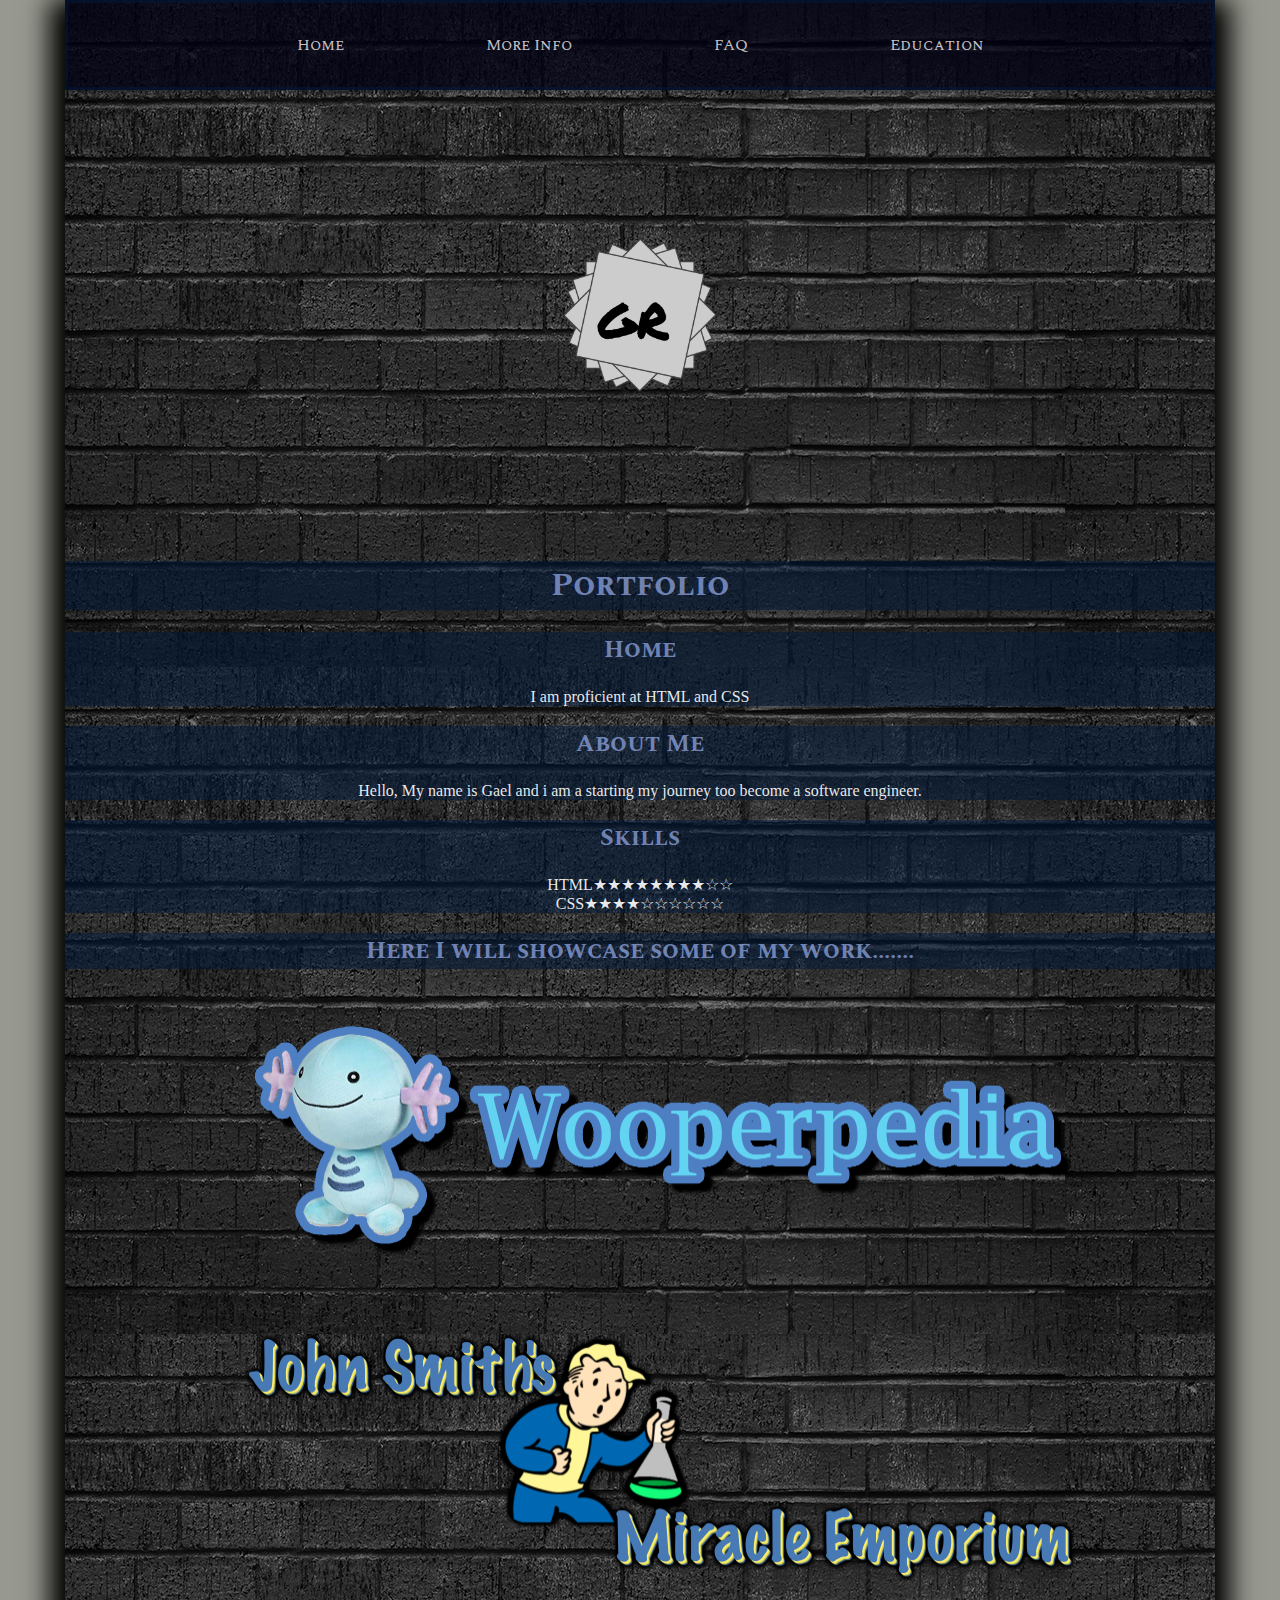
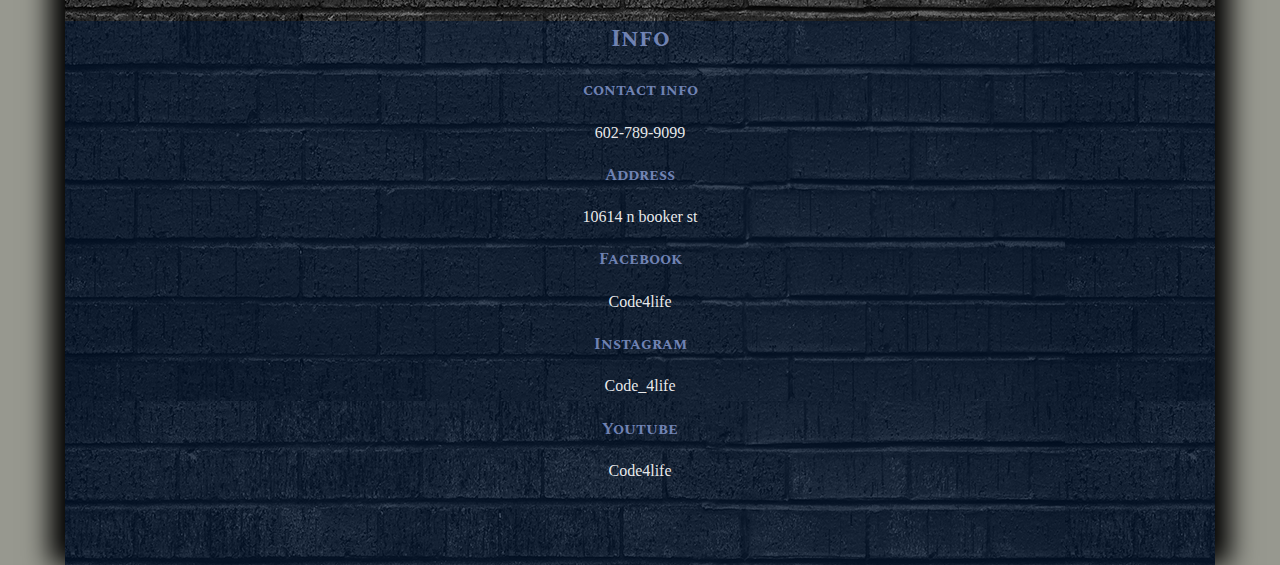
<file: Index.html>
</html>
<!DOCTYPE html>
<html lang="en">
<head>
    <meta charset="UTF-8">
    <meta name="viewport" content="width=device-width, initial-scale=1.0">
    <meta http-equiv="X-UA-Compatible" content="ie=edge">
    <link href="stylesheetIndex.css" rel="stylesheet"/>
    <style>
        @import url('https://fonts.googleapis.com/css?family=Spectral+SC&display=swap');
    </style>
    <title>Document</title>
</head>
<body>
    <header>
        <nav>
            <class id="navbar">
                <li><a href="topic1" rel="link">Home</a></li>
                <li><a href="topic2" rel="link">More Info</a></li>
                <li><a href="topic3" rel="link">FAQ</a></li>
                <li><a href="topic4" rel="link">Education</a></li>
                
            </class>
        </nav>
    </header>
    <class id="body">
    <div id="portfolio">
        <img src="plogo.png" alt="logo"/>
        <h1>Portfolio</h1>
    </div>
    <div id="home">
        <h2>Home</h2>
        <p>I am proficient at HTML and CSS</p>
    </div>
    <div id="aboutme">
    <h2>About Me</h2>
        <p>
            Hello, My name is Gael and i am a starting my journey too become a software engineer.
        </p>
    </div>
    <div id="skills">
    <h2>Skills</h2>
        <li>HTML&#9733;&#9733;&#9733;&#9733;&#9733;&#9733;&#9733;&#9733;&#9734;&#9734;</li>
        <li>CSS&#9733;&#9733;&#9733;&#9733;&#9734;&#9734;&#9734;&#9734;&#9734;&#9734;</li>
    </div>
    <div id="mywork">
    <h2>Here I will showcase some of my work.......</h2>
        <li>
            <ul><a href="List.html"><img src="logo.png" alt="website img"></a></ul>
            <ul><a href="Home.html"><img src="johnsmiths.png" alt="website img2"></a></ul>
        </li>
        </div>
    </class>
    <footer>
        <h2>Info</h2>
        <h4>contact info</h4>
        <p>602-789-9099</p>
        <h4>Address</h4>
        <p>10614 n booker st</p>
        <h4>Facebook</h4>
        <p>Code4life</p>
        <h4>Instagram</h4>
        <p>Code_4life</p>
        <h4>Youtube</h4>
        <p>Code4life</p>
    </footer>
</body>
</html>

<!--atleast 1 file attached to it and home page complete-->
<!--<link rel="icon" type="image" href="square cat.jfif"/>-->
<!--<a href="page2.html">page 2</a>-->
</file>
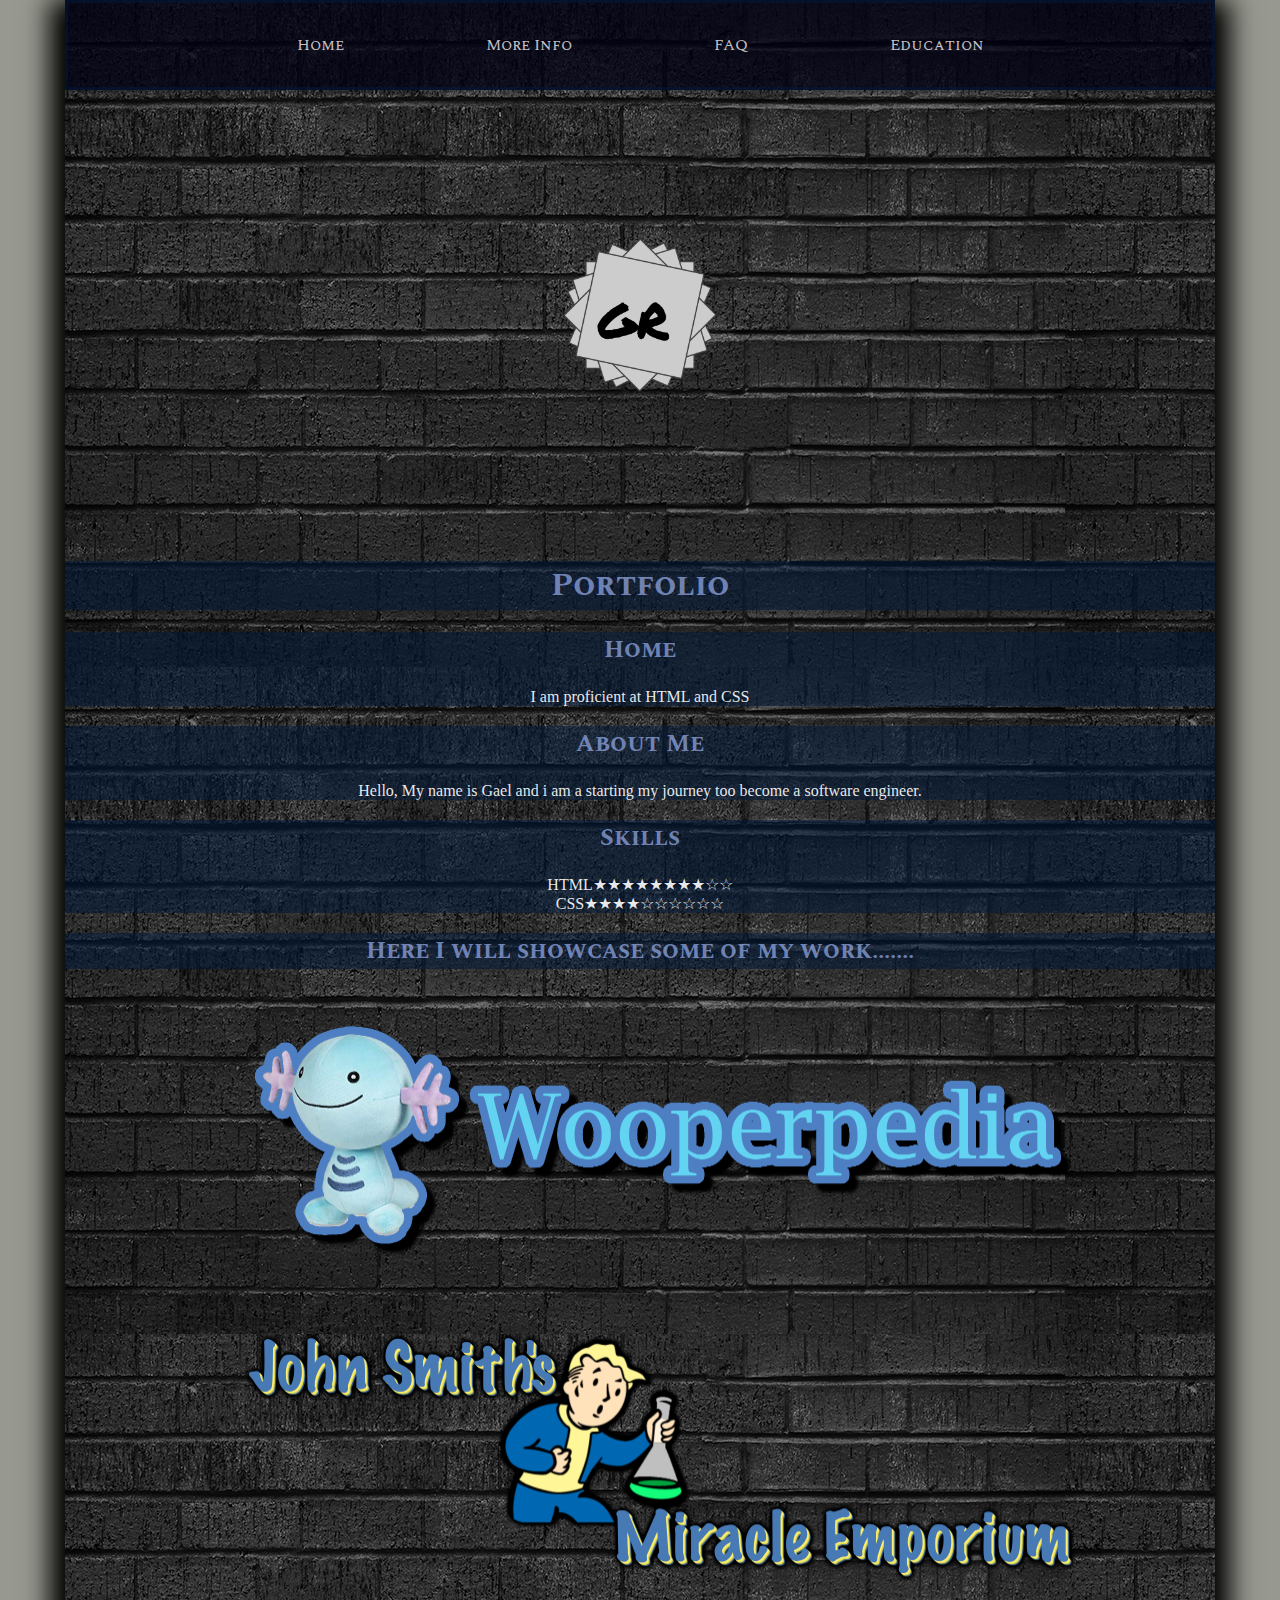
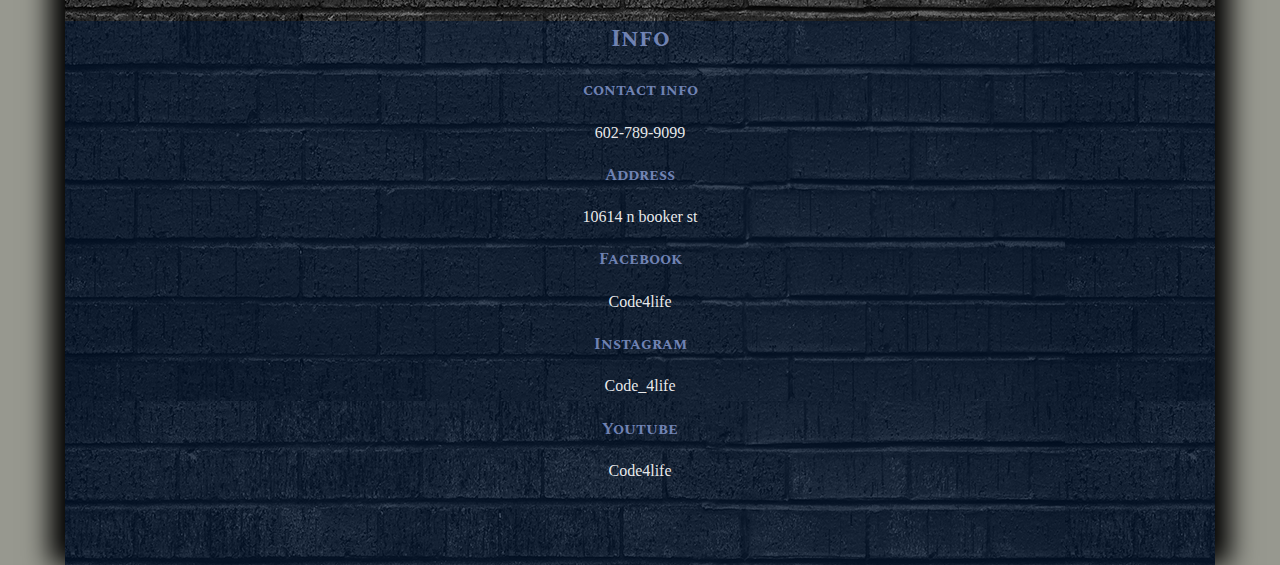
<file: index.html>
</html>
<!DOCTYPE html>
<html lang="en">
<head>
    <meta charset="UTF-8">
    <meta name="viewport" content="width=device-width, initial-scale=1.0">
    <meta http-equiv="X-UA-Compatible" content="ie=edge">
    <link href="stylesheetIndex.css" rel="stylesheet"/>
    <style>
        @import url('https://fonts.googleapis.com/css?family=Spectral+SC&display=swap');
    </style>
    <title>Document</title>
</head>
<body>
    <header>
        <nav>
            <class id="navbar">
                <li><a href="topic1" rel="link">Home</a></li>
                <li><a href="topic2" rel="link">More Info</a></li>
                <li><a href="topic3" rel="link">FAQ</a></li>
                <li><a href="topic4" rel="link">Education</a></li>
                
            </class>
        </nav>
    </header>
    <class id="body">
    <div id="portfolio">
        <img src="plogo.png" alt="logo"/>
        <h1>Portfolio</h1>
    </div>
    <div id="home">
        <h2>Home</h2>
        <p>I am proficient at HTML and CSS</p>
    </div>
    <div id="aboutme">
    <h2>About Me</h2>
        <p>
            Hello, My name is Gael and i am a starting my journey too become a software engineer.
        </p>
    </div>
    <div id="skills">
    <h2>Skills</h2>
        <li>HTML&#9733;&#9733;&#9733;&#9733;&#9733;&#9733;&#9733;&#9733;&#9734;&#9734;</li>
        <li>CSS&#9733;&#9733;&#9733;&#9733;&#9734;&#9734;&#9734;&#9734;&#9734;&#9734;</li>
    </div>
    <div id="mywork">
    <h2>Here I will showcase some of my work.......</h2>
        <li>
            <ul><a href="List.html"><img src="logo.png" alt="website img"></a></ul>
            <ul><a href="Home.html"><img src="johnsmiths.png" alt="website img2"></a></ul>
        </li>
        </div>
    </class>
    <footer>
        <h2>Info</h2>
        <h4>contact info</h4>
        <p>602-789-9099</p>
        <h4>Address</h4>
        <p>10614 n booker st</p>
        <h4>Facebook</h4>
        <p>Code4life</p>
        <h4>Instagram</h4>
        <p>Code_4life</p>
        <h4>Youtube</h4>
        <p>Code4life</p>
    </footer>
</body>
</html>

<!--atleast 1 file attached to it and home page complete-->
<!--<link rel="icon" type="image" href="square cat.jfif"/>-->
<!--<a href="page2.html">page 2</a>-->
</file>
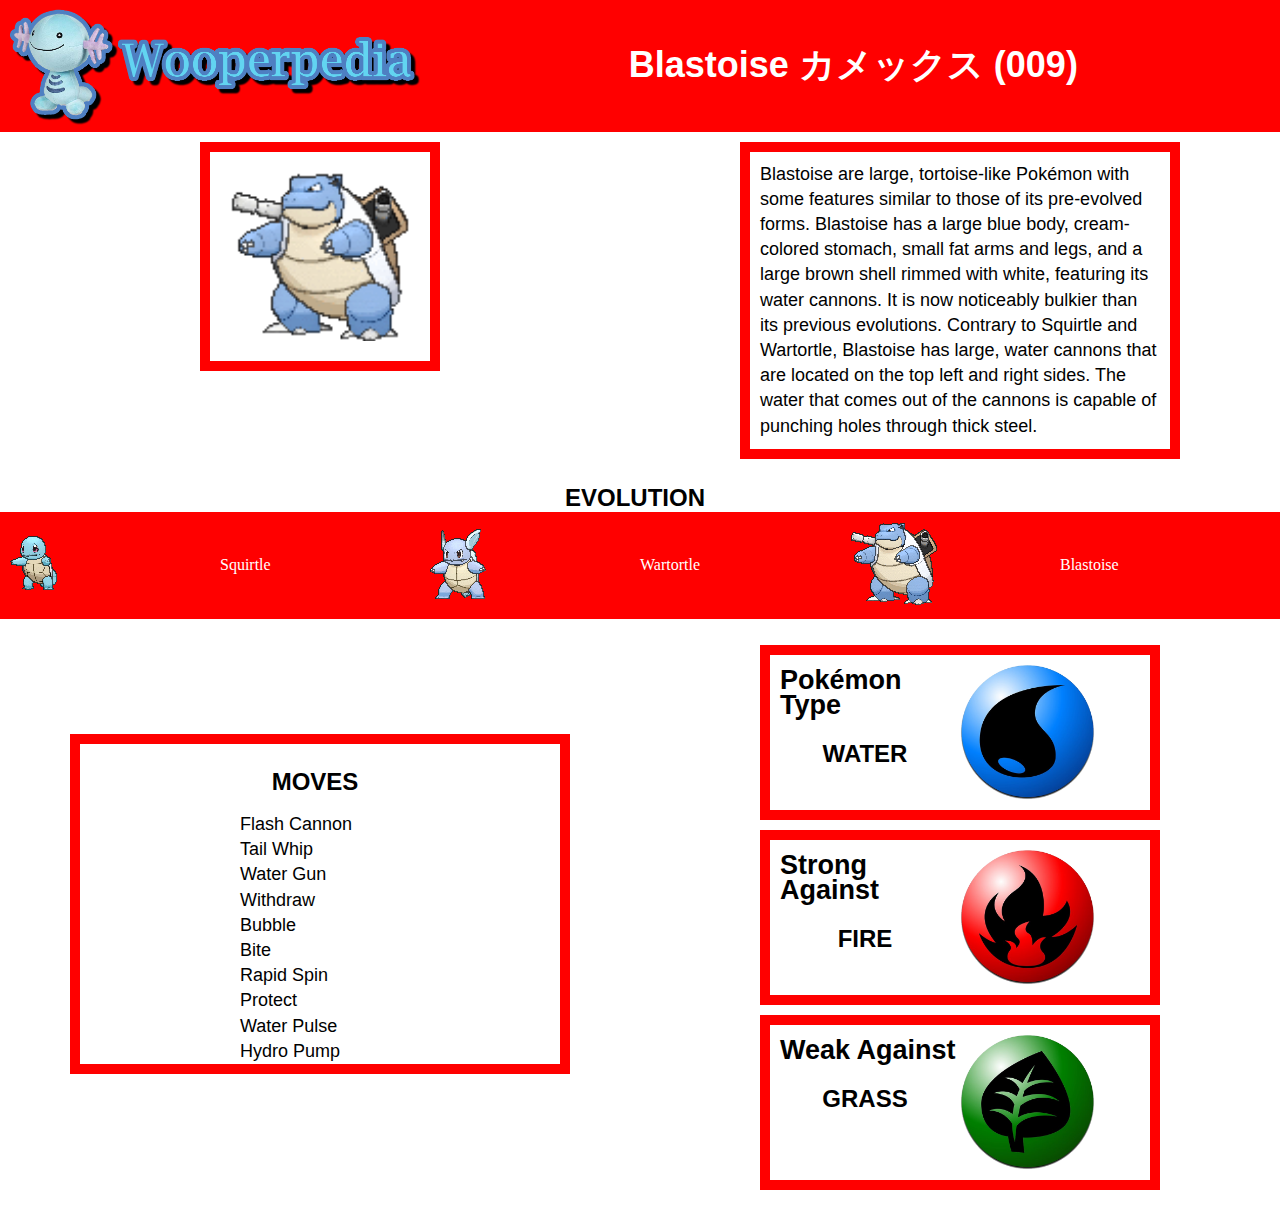
<file: Blastoise.html>
<!DOCTYPE html>
 <!--
    Unit 3 Project
     Project manager: Connor Murphy
    Web developer: Marcus Tinney
    Web Designer: Isaiah Romo
    Content Designer: Angelo Ross and Gael Rodriguez Garcia
-->
<html>
    <head>
        <meta charset="UTF-8">
        <meta content="Turtle Pokemon, turtle, blue turtle, squirtle, shell, blue, pokemon,
        blue pokemon, starter pokemon, blue starter pokemon, Blastoise, Wartortle, Squirtle, Blue Squirtle,
        turtle pokemon, Pokemon, pokemon starter, gen 1 starter, green pokemon gen 1 starter,
        pokemon blue, water pokemon, pokymon, smash bros pokemon">
        <title>Blastoise</title>
        <link rel="stylesheet" href="styles/main.css">
    </head>
    <body>
        <nav>
                <a href="List.html"><img src="logo.png" alt=""></a>
            <h1>Blastoise カメックス (009)</h1>
        </nav>
            
                
            
        </header>

        <section>
                <img src="blastoise.gif" alt="Blastoise" class="mainImage"/>
                <p>Blastoise are large, tortoise-like Pokémon with some features similar to those of
                    its pre-evolved forms. Blastoise has a large blue body, cream-colored stomach, small
                    fat arms and legs, and a large brown shell rimmed with white, featuring its water
                    cannons. It is now noticeably bulkier than its previous evolutions. Contrary to Squirtle and Wartortle, Blastoise has large, water cannons that are
                    located on the top left and right sides. The water that comes out of the cannons is capable
                    of punching holes through thick steel.                       
                </p>
        </section>

        <h3>EVOLUTION</h3>
        <article>
          
          <div>
                <a href="Squirtle.html"><img src="squirtle.gif" alt="Squirtle"/></a>
                <p>Squirtle</p>
          </div>
          <div>
                <a href="Wartortle.html"><img src="wartortle.gif" alt="Wartortle"/></a>
                <p>Wartortle</p>
          </div>
         <div>
                <a href="Blastoise.html"><img src="blastoise.gif" alt="Blastoise"/></a>
                <p>Blastoise</p>
         </div>
        </article>
        <aside>
            <razzledazzle id="plz">
                <h3>MOVES</h3> 
                    <ul>
                        <li>Flash Cannon</li>
                        <li>Tail Whip</li>
                        <li>Water Gun</li>
                        <li>Withdraw</li>
                        <li>Bubble</li>
                        <li>Bite</li>
                        <li>Rapid Spin</li>
                        <li>Protect</li>
                        <li>Water Pulse</li>
                        <li>Hydro Pump</li>
                    </ul>
            </razzledazzle>
        
            <blockquote>
                <content>
                    <header>
                        <h2>Pokémon Type</h2>
                        <h3>Water</h3>
                    </header>
                    <img src="water.png" alt="Water" />
                </content>
                <content>
                    <header>
                        <h2>Strong Against</h2>
                        <h3>Fire</h3>
                    </header>
                    <img src="fire.png" alt="Fire" />
                </content>
                <content>
                    <header>
                        <h2>Weak Against</h2>
                        <h3>Grass</h3>
                    </header>
                    <img src="grass.png" alt="Grass" />
                </content>
            </blockquote>
        </aside>
</html>
</file>
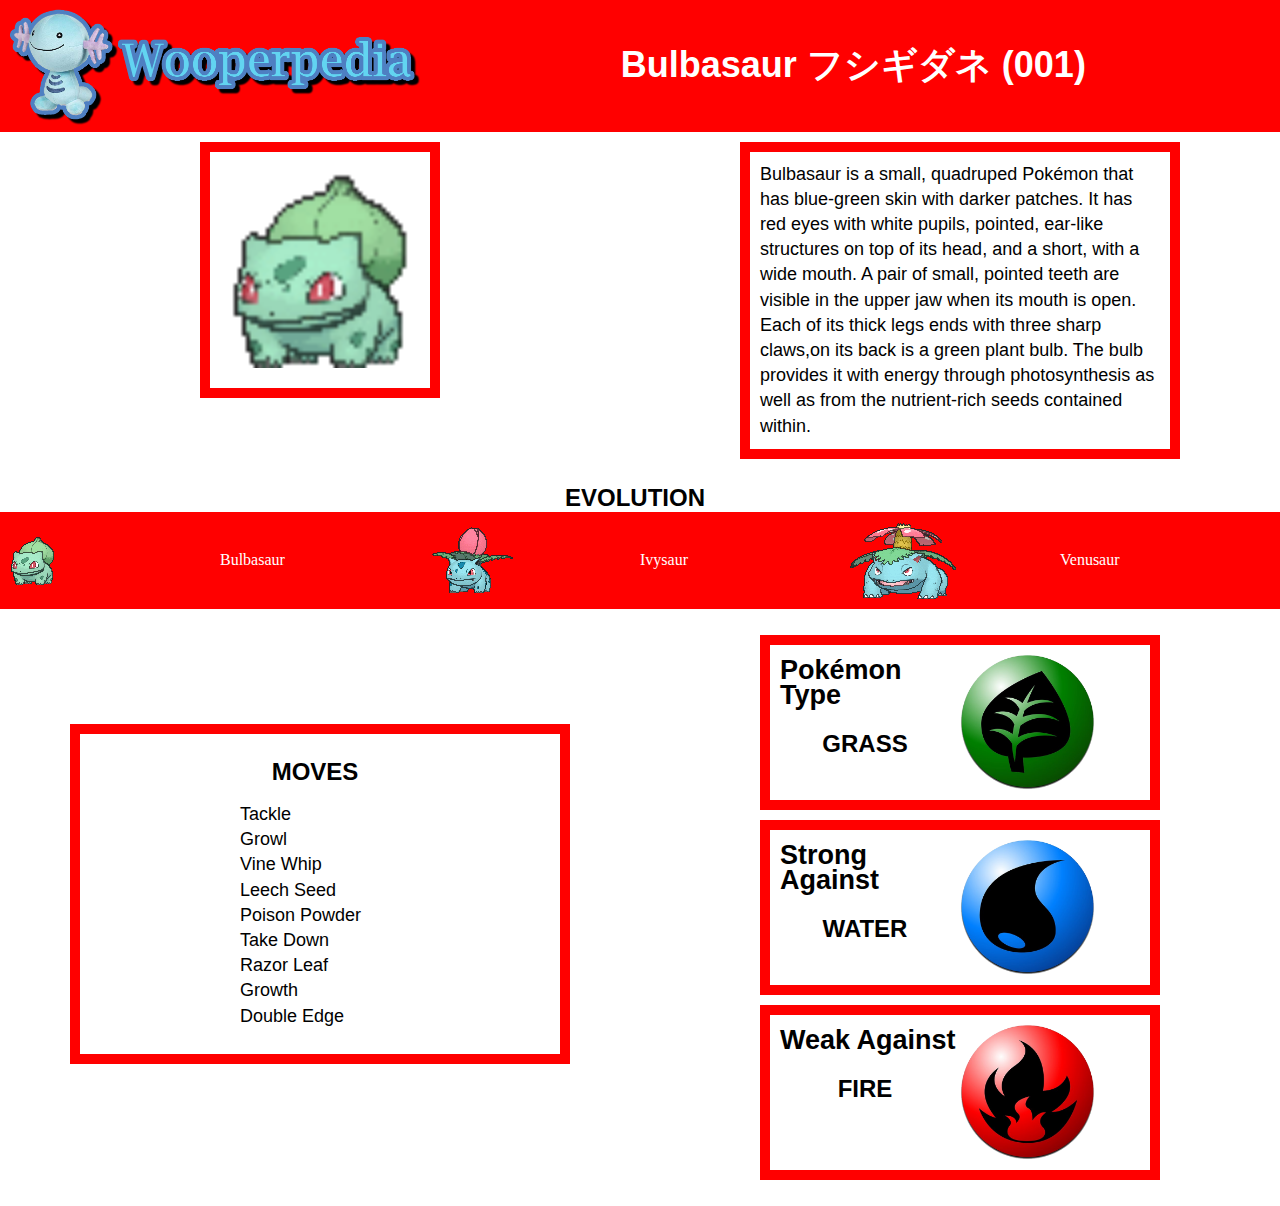
<file: Bulbasaur.html>
<!DOCTYPE html>
 <!--
    Unit 3 Project
     Project manager: Connor Murphy
    Web developer: Marcus Tinney
    Web Designer: Isaiah Romo
    Content Designer: Angelo Ross and Gael Rodriguez Garcia
-->
<html>
    <head>
        <meta charset="UTF-8">
        <meta content="Pokemon,grass type,ivysaur,venusaur, Pokemon evolution ">
        <title>Bulbasaur</title>
        <link rel="stylesheet" href="styles/main.css">
    </head>
    <body>
        <nav>
                <a href="Home.html"><img src="logo.png" alt=""></a>
            <h1>Bulbasaur フシギダネ (001)</h1>
        </nav>
            
                
            
        </header>

        <section>
                <img src="bulbasaur.gif" alt="Bulbasaur" class="mainImage"/>
                <p>Bulbasaur is a small, quadruped Pokémon that has blue-green skin with darker patches.
                     It has red eyes with white pupils, pointed, ear-like structures on top of its head, and a short, with a wide mouth.
                    A pair of small, pointed teeth are visible in the upper jaw when its mouth is open.
                    Each of its thick legs ends with three sharp claws,on its back is a green plant bulb.
                    The bulb provides it with energy through photosynthesis as well as from the nutrient-rich seeds contained within.
                </p>
        </section>

        <h3>EVOLUTION</h3>
        <article>
          
          <div>
                <img src="bulbasaur.gif" alt="Bulbasaur"/>
                <p>Bulbasaur</p>
          </div>
          <div>
                <img src="ivysaur.gif" alt="ivysaur"/>
                <p>Ivysaur</p>
          </div>
         <div>
                <img src="venusaur.gif" alt="venusaur"/>
                <p>Venusaur</p>
         </div>
        </article>
        <aside>
            <razzledazzle id="plz">
                <h3>MOVES</h3> 
                    <ul>
                        <li>Tackle</li>
                        <li>Growl</li>
                        <li>Vine Whip</li>
                        <li>Leech Seed</li>
                        <li>Poison Powder</li>
                        <li>Take Down</li>
                        <li>Razor Leaf</li>
                        <li>Growth</li>
                        <li>Double Edge</li>
                    </ul>
            </razzledazzle>
        
            <blockquote>
                <content>
                    <header>
                        <h2>Pokémon Type</h2>
                        <h3>Grass</h3>
                    </header>
                    <img src="grass.png" alt="Grass" />
                </content>
                <content>
                    <header>
                        <h2>Strong Against</h2>
                        <h3>Water</h3>
                    </header>
                    <img src="water.png" alt="Water" />
                </content>
                <content>
                    <header>
                        <h2>Weak Against</h2>
                        <h3>Fire</h3>
                    </header>
                    <img src="fire.png" alt="Fire" />
                </content>
            </blockquote>
        </aside>
</html>
</file>
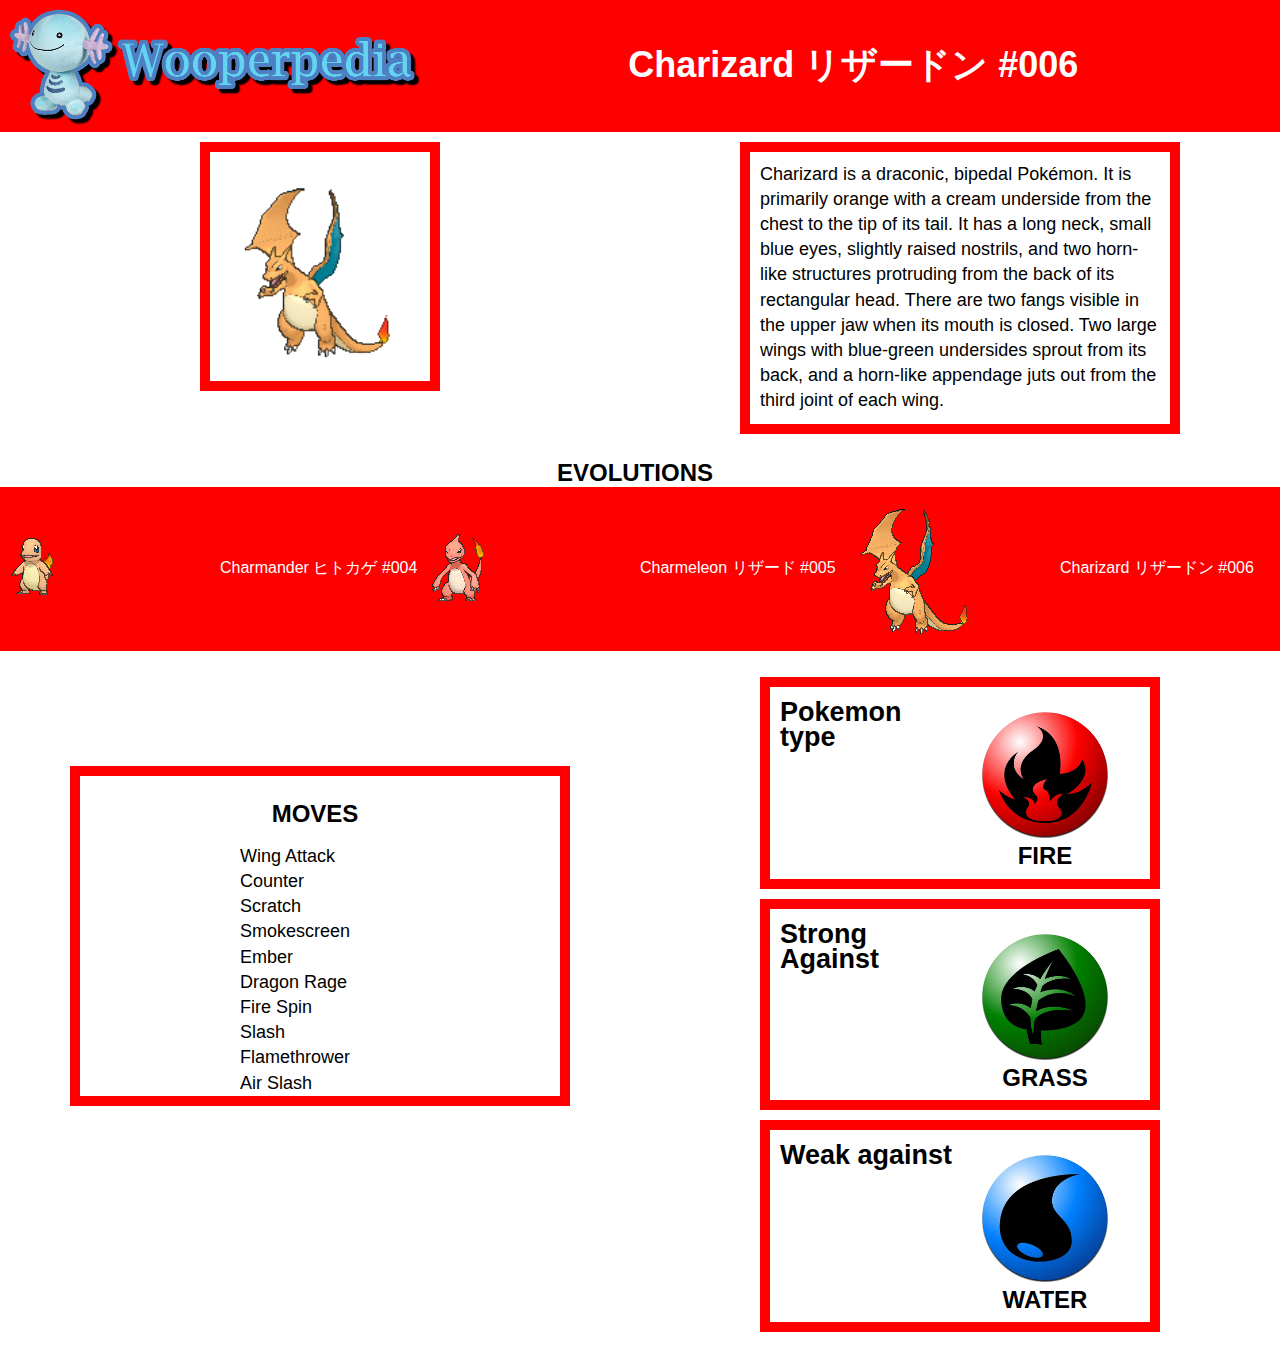
<file: Charizard.html>
<!DOCTYPE html>
 <!--
    Unit 3 Project
     Project manager: Connor Murphy
    Web developer: Isaiah Romo
    Web Designer: Marcus Tinney
    Content Designer: Angelo Ross and Gael Rodriguez Garcia
-->
<html>
    <head>
        <meta charset="UTF-8"/>
        <meta content="Pokemon,Fire type, Charizard, Evolution, Starter Pokemon, Dragon Pokemon, red pokemon,
        dragon pokemon,red dragon, red dragon pokemon, pokymon, pokemon red, pokemon fire, charmander,
        charizard, charmeleon, red starter pokemon"/>
        <title>Charizard</title>
        <link rel="stylesheet" href="styles/main.css">
    </head>
    <body>
        <header>
            <nav>
                <a href="List.html"><img src="logo.png" alt="logo"/></a>
                <h1>
                    Charizard リザードン #006
                </h1>
            </nav>
        </header>
            
        <section>
            <img src="charizard.gif" alt="Charizard" class="mainImage" />
            <p>
                Charizard is a draconic, bipedal Pokémon. It is primarily orange with a cream underside 
                from the chest to the tip of its tail. It has a long neck, small blue eyes, slightly 
                raised nostrils, and two horn-like structures protruding from the back of its 
                rectangular head. There are two fangs visible in the upper jaw when its mouth is 
                closed. Two large wings with blue-green undersides sprout from its back, and 
                a horn-like appendage juts out from the third joint of each wing.
            </p>
        </section>
        <h3>Evolutions</h3>
        <article>
            <div>
                <a href="Charmander.html"><img src="charmander.gif" alt="Charmander"/></a>
                <p><a href="Charmander.html">Charmander ヒトカゲ #004</a></p>
            </div>
            <div>
                <a href="Charmeleon.html"><img src="charmeleon.gif" alt="Charmeleon"/></a>
                <p><a href="Charmeleon.html">Charmeleon リザード #005</a></p>
            </div>
            <div>
                <a href="Charizard.html"><img src="charizard.gif" alt="Charizard"/></a>
                <p><a href="Charizard.html">Charizard リザードン #006</a></p>
            </div>
        </article>
        <aside>
            <razzledazzle id="plz">
                <h3>
                    Moves
                </h3>
                <ul>
                    <li>Wing Attack</li>
                    <li>Counter</li>
                    <li>Scratch</li>
                    <li>Smokescreen</li>
                    <li>Ember</li>
                    <li>Dragon Rage</li>
                    <li>Fire Spin</li>
                    <li>Slash</li>
                    <li>Flamethrower</li>
                    <li>Air Slash</li>
                </ul>
            </razzledazzle>
            <blockquote>
                <content>
                    <h2>
                        Pokemon type 
                    </h2>
                    <h3><a href="FireType.html"><img src="fire.png" alt="Fire"/></a>Fire</h3>
                </content>
                <content>
                    <h2>
                        Strong Against 
                    </h2>
                    <h3><a href="GrassType.html"><img src="grass.png" alt="Grass"/></a>Grass</h3>
                </content>
                <content>
                    <h2>
                        Weak against 
                    </h2>
                    <h3><a href="WaterType.html"><img src="water.png" alt="Water"/></a>Water</h3>
                </content>
            </blockquote>
        </aside>
        <footer></footer>
    </body>
</html>
</file>
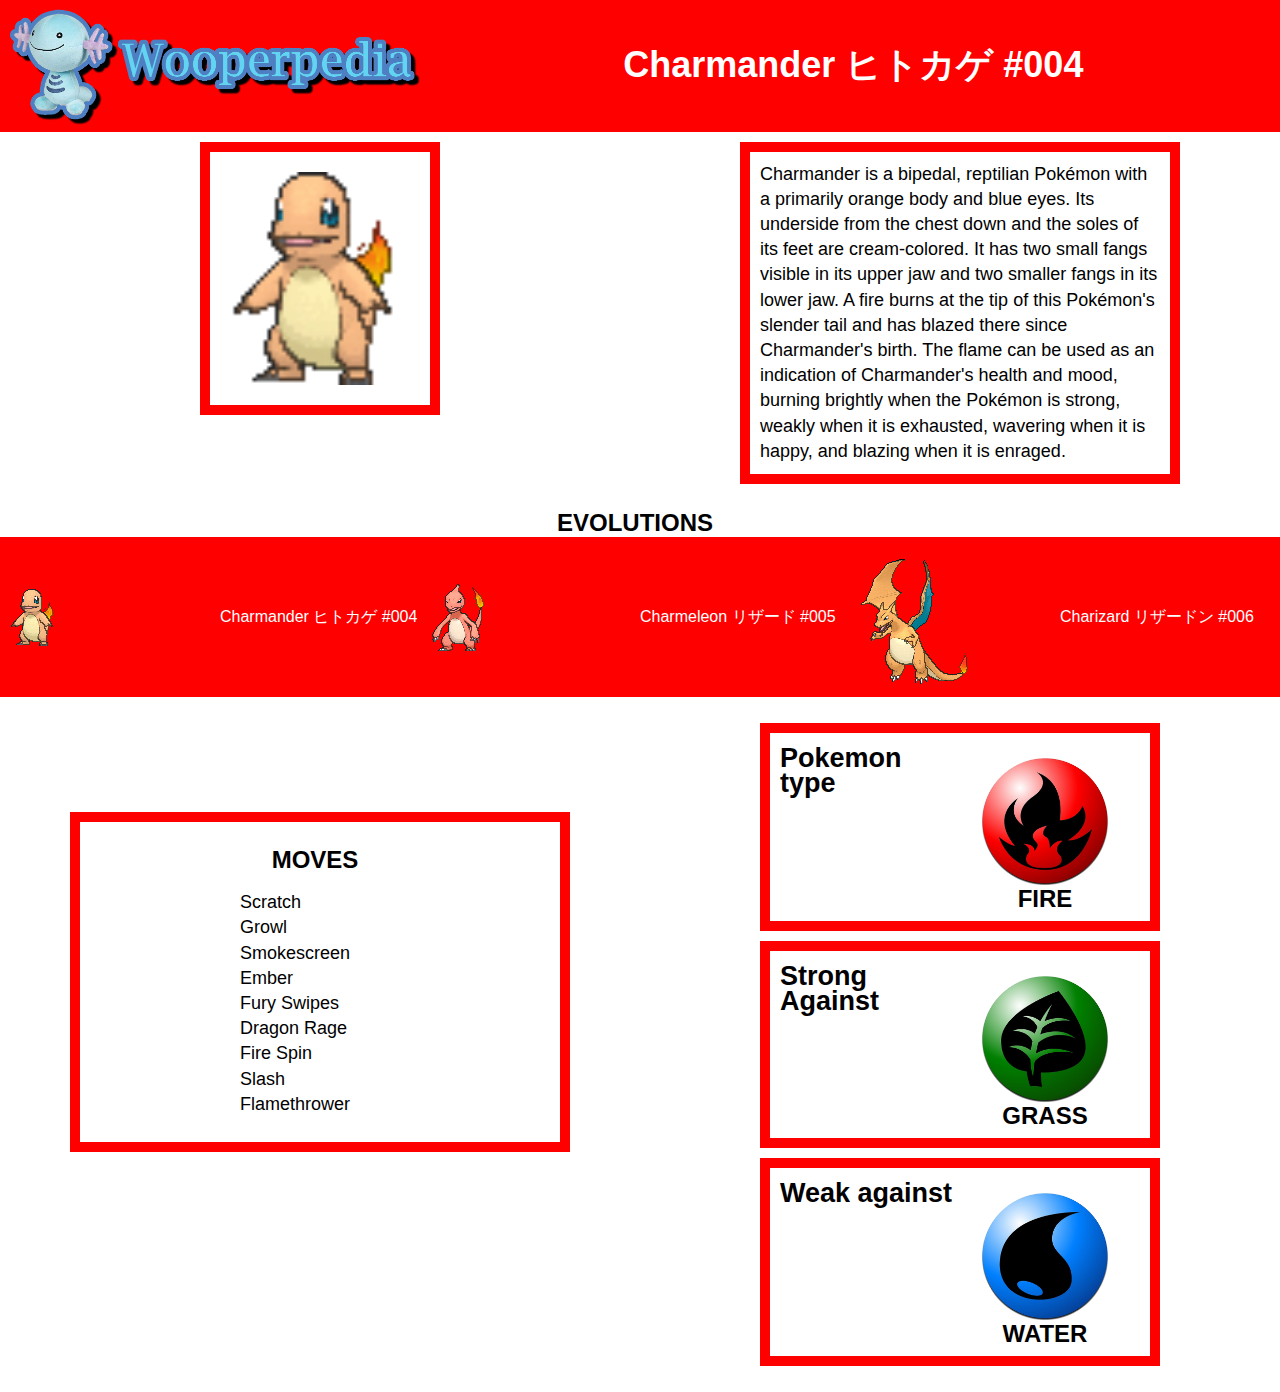
<file: Charmander.html>
<!DOCTYPE html/>
 <!--
    Unit 3 Project
     Project manager: Connor Murphy
    Web developer: Isaiah Romo
    Web Designer: Marcus Tinney
    Content Designer: Angelo Ross and Gael Rodriguez Garcia
-->
<html>
    <head>
        <meta charset="UTF-8"/>
        <meta content="Pokemon,Fire type, Charizard, Evolution, Starter Pokemon,
        Dragon Pokemon, red pokemon, dragon pokemon,red dragon, red dragon pokemon, pokymon,
        pokemon red, pokemon fire, charmander, charizard, charmeleon, red starter pokemon"/>
        <title>Charmander</title>
        <link href="styles/main.css" rel="stylesheet" />
    </head>
    <body>
        <header> 
            <nav>
                <a href="List.html"><img src="logo.png" alt="logo"/></a>
                <h1>Charmander ヒトカゲ #004</h1>
            </nav>
        </header>  
        <section>
            <img src="charmander.gif" alt="Charmander" class="mainImage"/>
            <p>
                Charmander is a bipedal, reptilian Pokémon with a primarily orange body and blue eyes. 
                Its underside from the chest down and the soles of its feet are cream-colored. 
                It has two small fangs visible in its upper jaw and two smaller fangs in its lower jaw. 
                A fire burns at the tip of this Pokémon's slender tail and has blazed there since 
                Charmander's birth. The flame can be used as an indication of Charmander's health and mood, 
                burning brightly when the Pokémon is strong, weakly when it is exhausted, wavering when 
                it is happy, and blazing when it is enraged.
            </p>
        </section>
        <h3>Evolutions</h3>
        <article>
            <div>
                <a href="Charmander.html"><img src="charmander.gif" alt="Charmander"/></a>
                <p><a href="Charmander.html">Charmander ヒトカゲ #004</a></p>
            </div>
            <div>
                <a href="Charmeleon.html"><img src="charmeleon.gif" alt="Charmeleon"/></a>
                <p><a href="Charmeleon.html">Charmeleon リザード #005</a></p>
            </div>
            <div>
                <a href="Charizard.html"><img src="charizard.gif" alt="Charizard"/></a>
                <p><a href="Charizard.html">Charizard リザードン #006</a></p>
            </div>
        </article>
        <aside>
            <razzledazzle id="plz">
                <h3>
                    Moves
                </h3>
                <ul>
                    <li>Scratch</li>
                    <li>Growl</li>
                    <li>Smokescreen</li>
                    <li>Ember</li>
                    <li>Fury Swipes</li>
                    <li>Dragon Rage</li>
                    <li>Fire Spin</li>
                    <li>Slash</li>
                    <li>Flamethrower</li>
                </ul>
            </razzledazzle>
            <blockquote>
                <content>
                    <h2>
                        Pokemon type 
                    </h2>
                    <h3><a href="FireType.html"><img src="fire.png" alt="Fire"/></a>Fire</h3>
                </content>
                <content>
                    <h2>
                        Strong Against 
                    </h2>
                    <h3><a href="GrassType.html"><img src="grass.png" alt="Grass"/></a>Grass</h3>
                </content>
                <content>
                    <h2>
                        Weak against 
                    </h2>
                    <h3><a href="WaterType.html"><img src="water.png" alt="Water"/></a>Water</h3>
                </content>
            </blockquote>
        </aside>
        <footer></footer>
    </body>
</html>
</file>
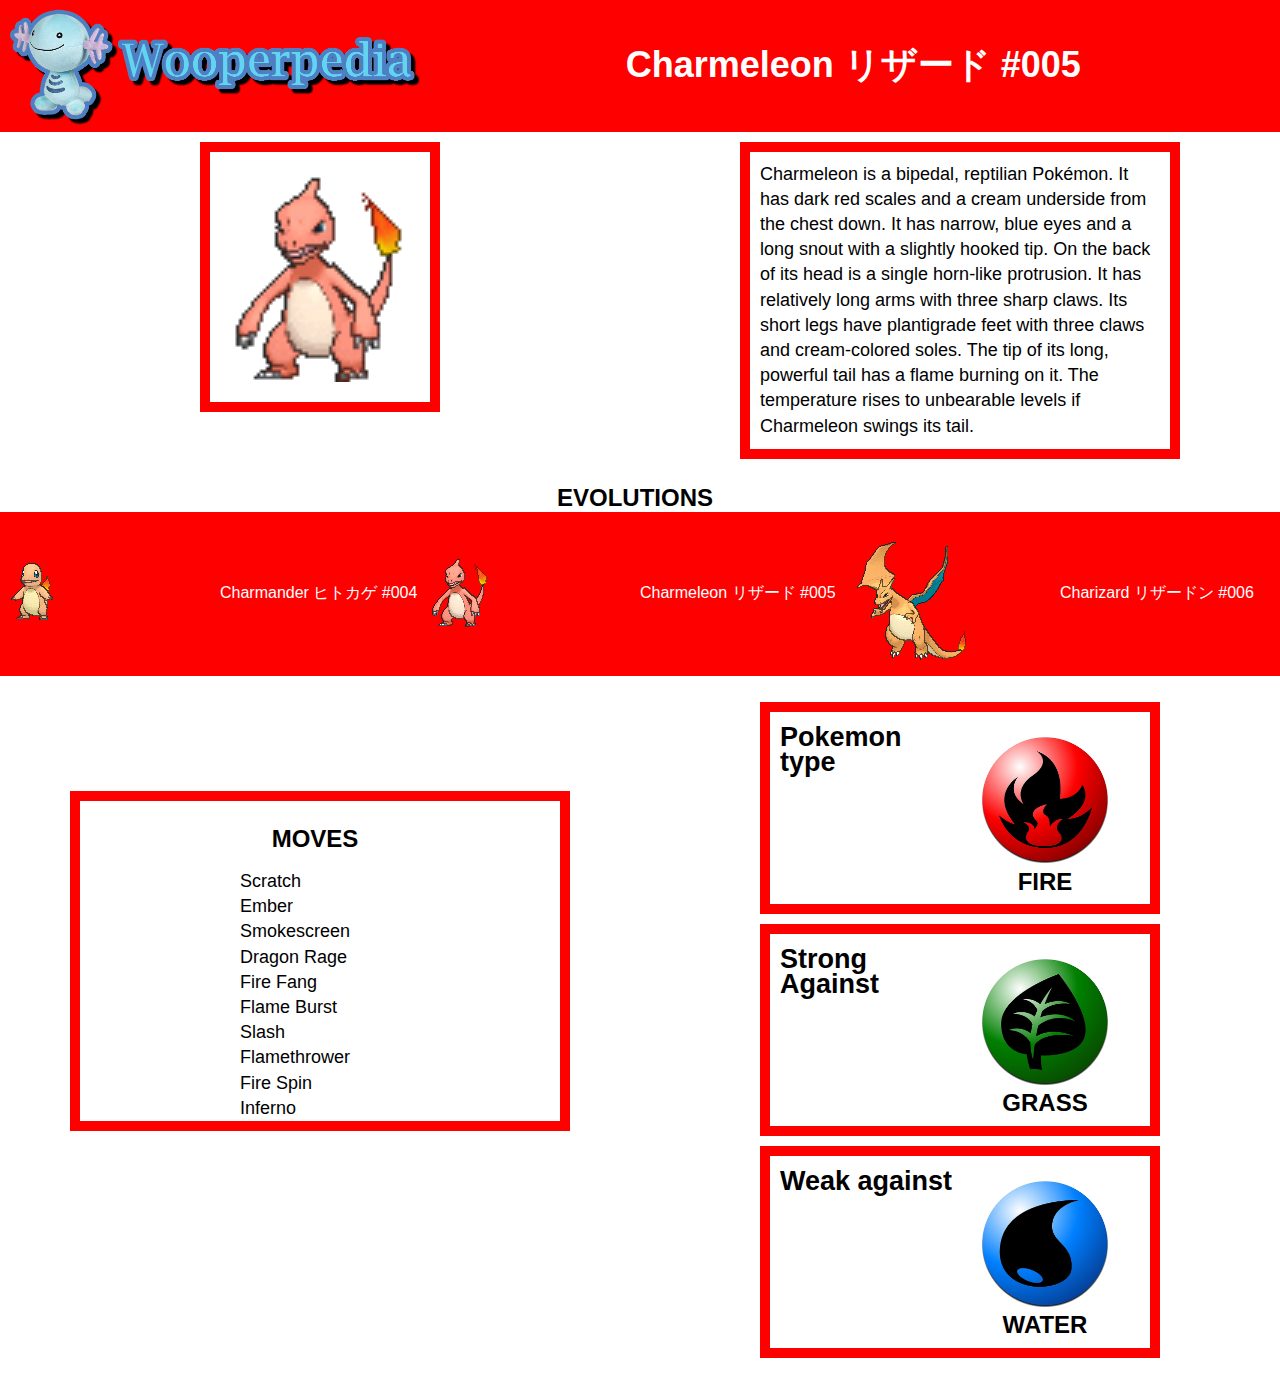
<file: Charmeleon.html>
<!DOCTYPE html>
 <!--
    Unit 3 Project
     Project manager: Connor Murphy
    Web developer: Isaiah Romo
    Web Designer: Marcus Tinney
    Content Designer: Angelo Ross and Gael Rodriguez Garcia
-->
<html>
    <head>
        <meta charset="UTF-8"/>
        <meta content="Pokemon,Fire type, Charizard, Evolution, Starter Pokemon, Dragon Pokemon, red pokemon,
        dragon pokemon,red dragon, red dragon pokemon, pokymon, pokemon red, pokemon fire, charmander,
        charizard, charmeleon, red starter pokemon"/>
        <title>Charmeleon</title>
        <link rel="stylesheet" href="styles/main.css">
    </head>
    <body>
        <header>
            <nav>
                <a href="List.html"><img src="logo.png" alt="logo"/></a>
                <h1>
                    Charmeleon リザード #005
                </h1>
            </nav>
        </header>
        <section>
            <img src="charmeleon.gif" alt="Charmeleon" class="mainImage" />
            <p>
                Charmeleon is a bipedal, reptilian Pokémon. It has dark red scales and a cream underside 
                from the chest down. It has narrow, blue eyes and a long snout with a slightly hooked tip. 
                On the back of its head is a single horn-like protrusion. It has relatively long arms with 
                three sharp claws. Its short legs have plantigrade feet with three claws and cream-colored 
                soles. The tip of its long, powerful tail has a flame burning on it. The temperature rises 
                to unbearable levels if Charmeleon swings its tail.
            </p>
        </section>
        <h3>Evolutions</h3>
        <article>
            <div>
                <a href="Charmander.html"><img src="charmander.gif" alt="Charmander"/></a>
                <p><a href="Charmander.html">Charmander ヒトカゲ #004</a></p>
            </div>
            <div>
                <a href="Charmeleon.html"><img src="charmeleon.gif" alt="Charmeleon"/></a>
                <p><a href="Charmeleon.html">Charmeleon リザード #005</a></p>
            </div>
            <div>
                <a href="Charizard.html"><img src="charizard.gif" alt="Charizard"/></a>
                <p><a href="Charizard.html">Charizard リザードン #006</a></p>
            </div>
        </article>
        <aside>
            <razzledazzle id="plz">
                <h3>
                    Moves
                </h3>
                <ul>
                    <li>Scratch</li>
                    <li>Ember</li>
                    <li>Smokescreen</li>
                    <li>Dragon Rage</li>
                    <li>Fire Fang</li>
                    <li>Flame Burst</li>
                    <li>Slash</li>
                    <li>Flamethrower</li>
                    <li>Fire Spin</li>
                    <li>Inferno</li>
                </ul>
            </razzledazzle>
            <blockquote>
                <content>
                    <h2>
                        Pokemon type 
                    </h2>
                    <h3><a href="FireType.html"><img src="fire.png" alt="Fire"/></a>Fire</h3>
                </content>
                <content>
                    <h2>
                        Strong Against 
                    </h2>
                    <h3><a href="GrassType.html"><img src="grass.png" alt="Grass"/></a>Grass</h3>
                </content>
                <content>
                    <h2>
                        Weak against 
                    </h2>
                    <h3><a href="WaterType.html"><img src="water.png" alt="Water"/></a>Water</h3>
                </content>
            </blockquote>
        </aside>
        <footer></footer>
    </body>
</html>
</file>
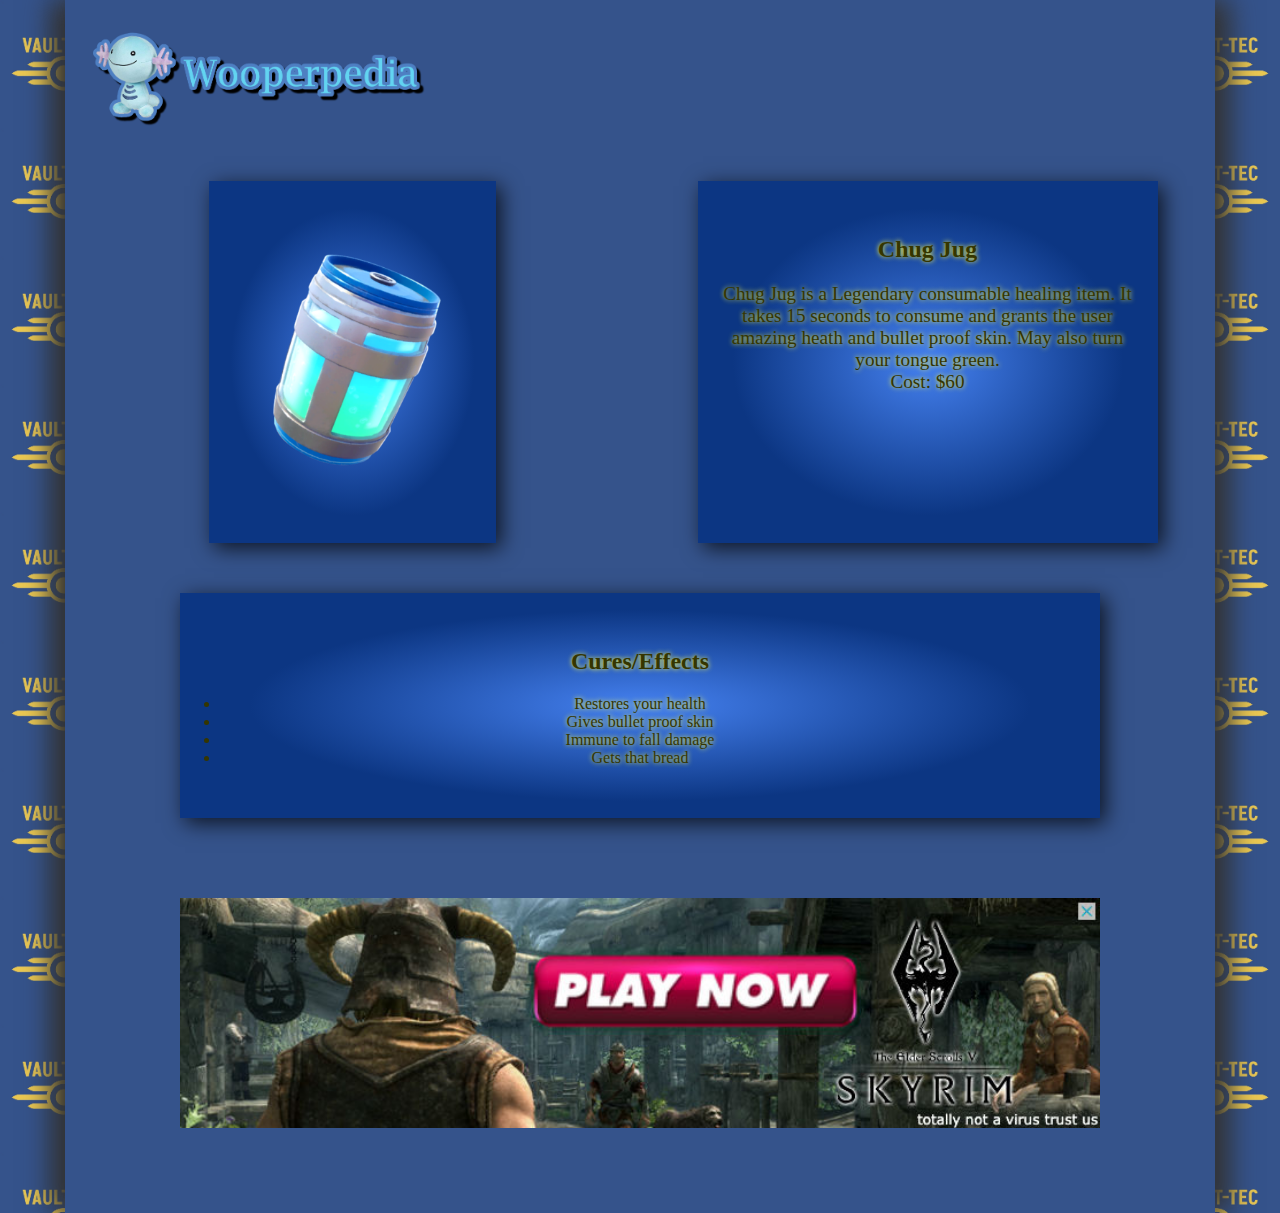
<file: Chugjug.html>
<!DOCTYPE html>
<html>
<head>
<!--
    Project 6 Snake Oil

    Project Manager:    Connor Murphy
    Web Designer:   Marcus Tinney
    Web Developer:  Isaiah Romo
    Content Designers:  Angelo Ross and Gael Rodriguez Garcia
    Date:   October 15 2019
-->
<title>Chug Jug</title>
<link href="Product.css" rel="stylesheet"/>
</head>
<body>
    <header>
            <a href="Home.html"><img src="logo.png" alt="Logo" /></a>
    </header>
    <section id="Top2Wow">
    <div id="Pimage">
        <img src="ChugJug.png" alt="Chug Jug" />
    </div>
    <article>
        <h2>Chug Jug</h2>
            <p> Chug Jug is a Legendary consumable healing item. It takes 15 seconds to consume
                and grants the user amazing heath and bullet proof skin. May also turn your tongue green. 
                <br>Cost: $60 </p>
    </article>
    </section>
    <blockquote>
        <h2>Cures/Effects</h2>
        <ul>
            <li>Restores your health</li>
            <li>Gives bullet proof skin</li>
            <li>Immune to fall damage</li>
            <li>Gets that bread</li>

        </ul>
    </blockquote>
    <div id="Ad">
        <a href="https://twitter.com/ElderScrolls?ref_src=twsrc%5Egoogle%7Ctwcamp%5Eserp%7Ctwgr%5Eauthor">
            <img src="BADAD.jpg" alt="Skyrim Ad" /></a>
    </div>
</body>
</html>
</file>
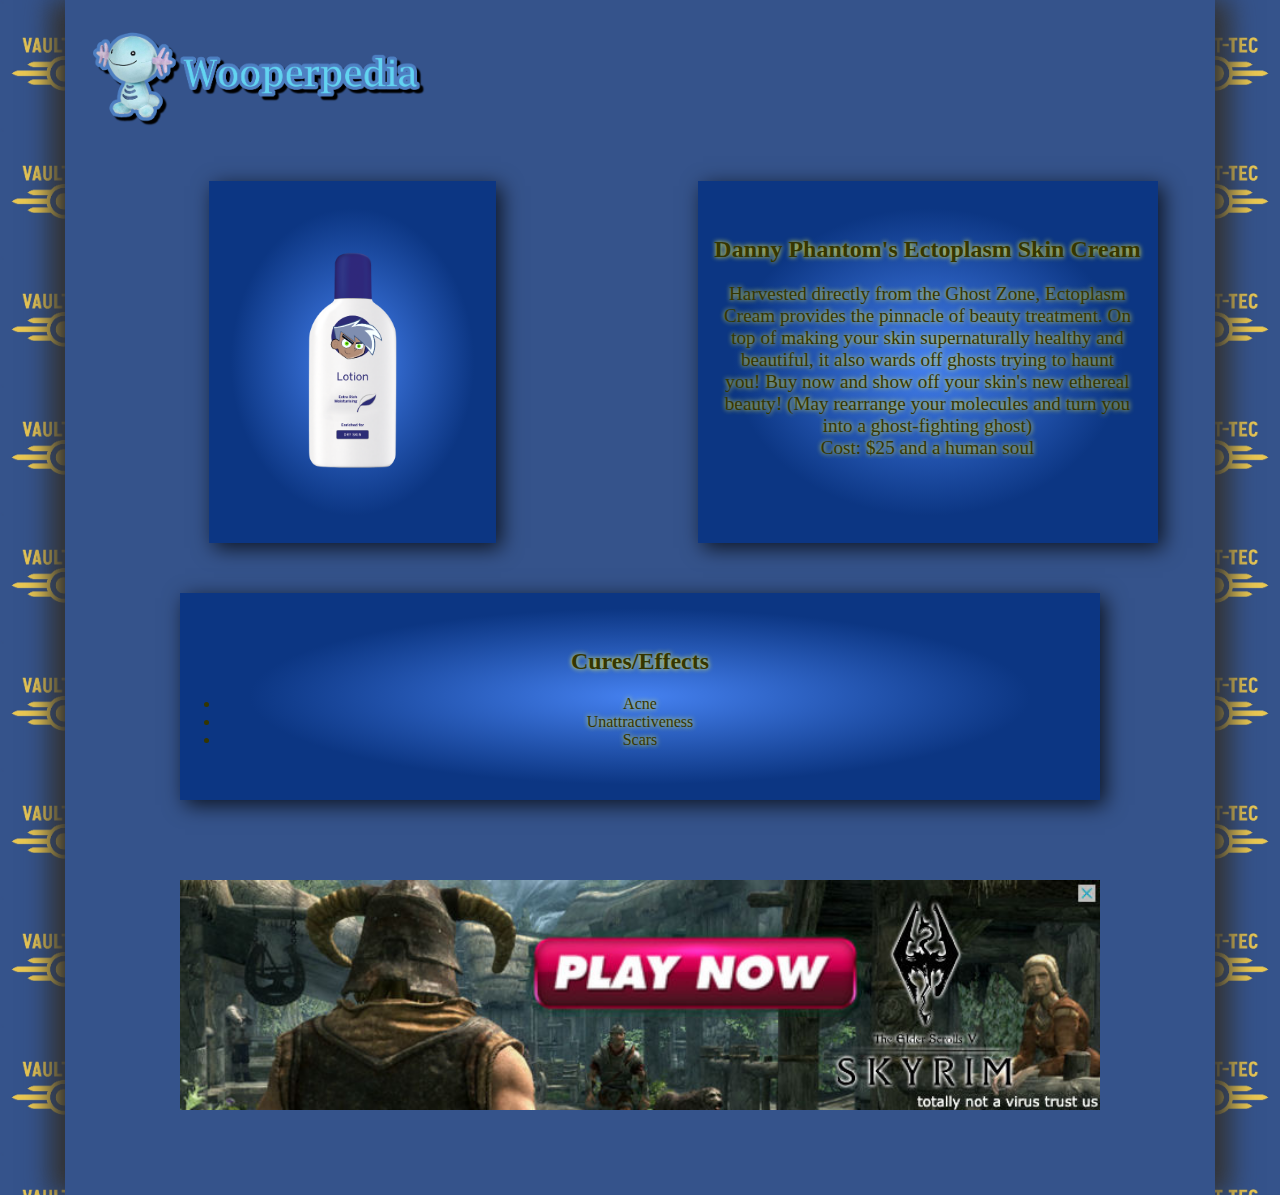
<file: EctoPlasma.html>
<!DOCTYPE html>
<html>
<head>
<!--
    Project 6 Snake Oil

    Project Manager:    Connor Murphy
    Web Designer:   Marcus Tinney
    Web Developer:  Isaiah Romo
    Content Designers:  Angelo Ross and Gael Rodriguez Garcia
    Date:   October 15 2019
-->
<title>Ecto-Plasma</title>
<link href="Product.css" rel="stylesheet"/>
</head>
<body>
    <header>
           <a href="Home.html"><img src="logo.png" alt="Logo"/></a>
    </header>
    <section id="Top2Wow">
    <div id="Pimage">
        <img src="Lotion.png" alt="Ecto-Plasma" />
    </div>
        <article>
                <h2>Danny Phantom's Ectoplasm Skin Cream</h2>
                <p>
                    Harvested directly from the Ghost Zone, Ectoplasm Cream provides the
                    pinnacle of beauty treatment. On top of making your skin supernaturally
                    healthy and beautiful, it also wards off ghosts trying to haunt you! Buy now
                    and show off your skin's new ethereal beauty!
                    (May rearrange your molecules and turn you into a ghost-fighting ghost)
                    <br>Cost: $25 and a human soul
                </p>
        </article>
    </section>
    <blockquote>
        <h2>Cures/Effects</h2>
        <ul>
            <li>Acne</li>
            <li>Unattractiveness</li>
            <li>Scars</li>
        </ul>
    </blockquote>
    <div id="Ad">
        <a href="https://twitter.com/ElderScrolls?ref_src=twsrc%5Egoogle%7Ctwcamp%5Eserp%7Ctwgr%5Eauthor">
            <img src="BADAD.jpg" alt="Skyrim Ad" /></a>
    </div>
</body>
</html
</file>
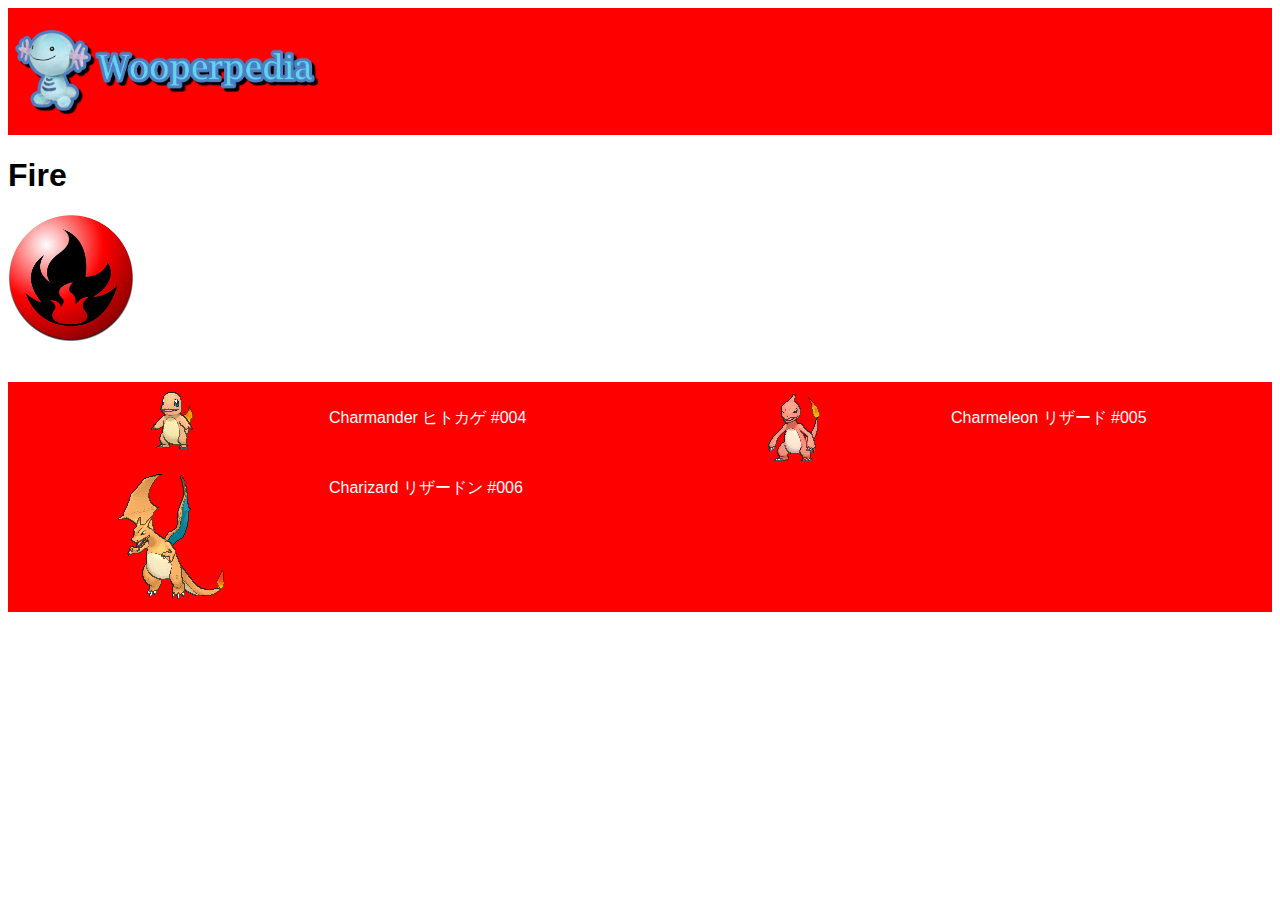
<file: FireType.html>
<!DOCTYPE html>
 <!--
    Unit 3 Project
     Project manager: Connor Murphy
    Web developer: Isaiah Romo
    Web Designer: Marcus Tinney
    Content Designer: Angelo Ross and Gael Rodriguez Garcia
-->
<html>
    <head>
        <meta charset="UTF-8"/>
        <meta content="Pokemon,Fire type, Charizard, Evolution, Starter Pokemon, Dragon Pokemon, red pokemon,
        dragon pokemon,red dragon, red dragon pokemon, pokymon, pokemon red, pokemon fire, charmander,
        charizard, charmeleon, red starter pokemon, Pokemon,Fire type, Charizard, Evolution, Starter Pokemon,
        Dragon Pokemon, red pokemon, dragon pokemon,red dragon, red dragon pokemon, pokymon,
        pokemon red, pokemon fire, charmander, charizard, charmeleon, red starter pokemon, 
        Pokemon,Fire type, Charizard, Evolution, Starter Pokemon, Dragon Pokemon, red pokemon,
        dragon pokemon,red dragon, red dragon pokemon, pokymon, pokemon red, pokemon fire, charmander,
        charizard, charmeleon, red starter pokemon, Turtle Pokemon, turtle, blue turtle, 
        squirtle, shell, blue, pokemon, blue pokemon, starter pokemon, blue starter pokemon, 
        Warturtle, Squirtle, Blue Squirtle,turtle pokemon, Pokemon, pokemon starter, 
        gen 1 starter, green pokemon gen 1 starter,pokemon blue, water pokemon, pokymon, smash bros pokemon, 
        Turtle Pokemon, turtle, blue turtle, squirtle, shell, blue, pokemon,
        blue pokemon, starter pokemon, blue starter pokemon, Warturtle, Squirtle, Blue Squirtle,
        turtle pokemon, Pokemon, pokemon starter, gen 1 starter, green pokemon gen 1 starter,
        pokemon blue, water pokemon, pokymon, smash bros pokemon, Turtle Pokemon, turtle, blue turtle, squirtle, shell, blue, pokemon,
        blue pokemon, starter pokemon, blue starter pokemon, Warturtle, Squirtle, Blue Squirtle,
        turtle pokemon, Pokemon, pokemon starter, gen 1 starter, green pokemon gen 1 starter,
        pokemon blue, water pokemon, pokymon, smash bros pokemon"/>
        <title>Types</title>
        <link rel="stylesheet" href="styles/types.css">
    </head>
    <body>
        <header>
            <a href="List.html"><img src="logo.png" alt="logo"/></a>
        </header>
        <h1>Fire</h1>
        <img src="fire.png" alt="Fire"/>
        <br/>
        <br/>
        <br/>
        <div class="Fire">
            <img src="charmander.gif" alt="Charmander"/>
            <p><a href="Charmander.html">Charmander ヒトカゲ #004</a></p>
            <img src="charmeleon.gif" alt="Charmeleon"/>
            <p><a href="Charmeleon.html">Charmeleon リザード #005</a></p>
            <img src="charizard.gif" alt="Charizard"/>
            <p><a href="Charizard.html">Charizard リザードン #006</a></p>
        </div>
    </body>
</html>
</file>
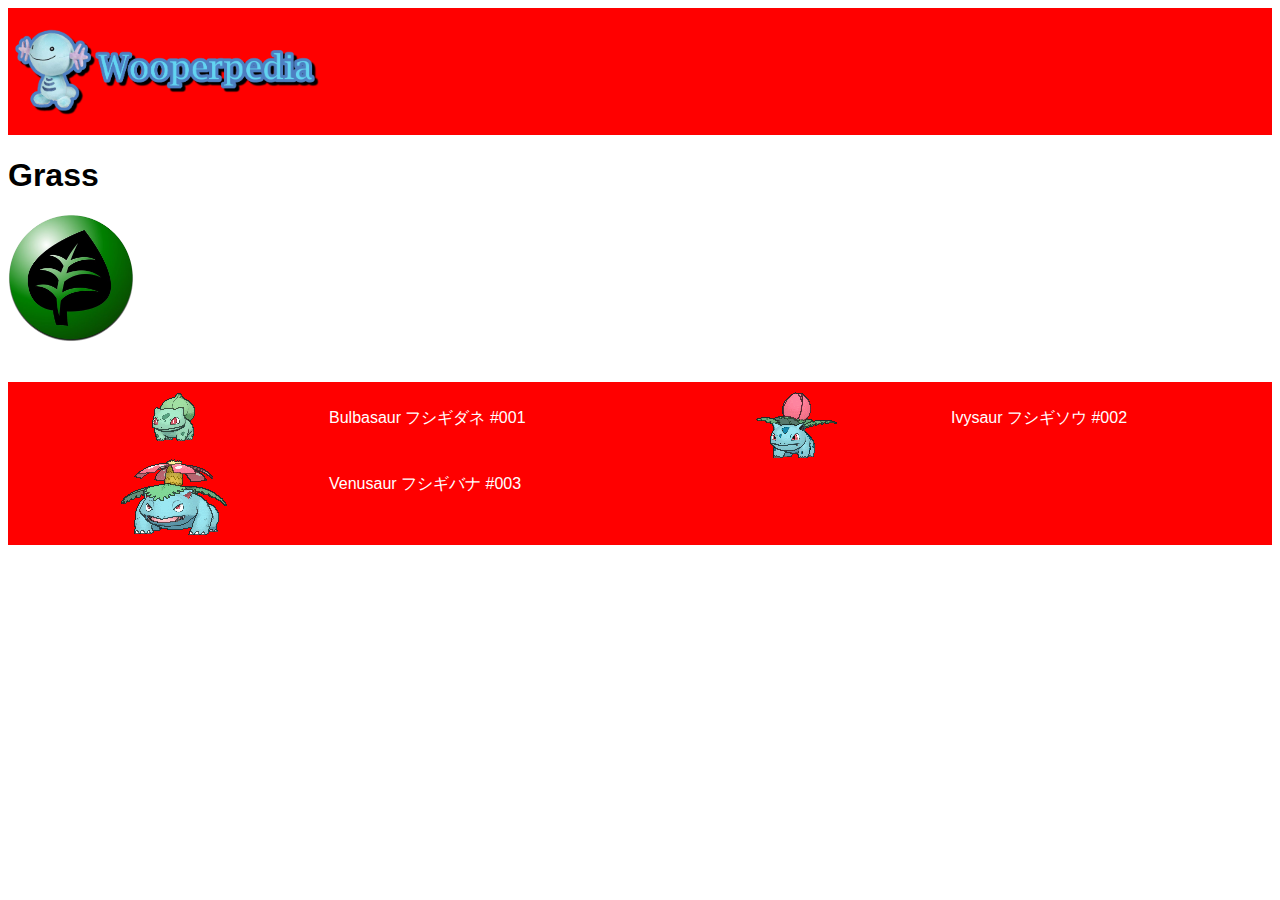
<file: GrassType.html>
<!DOCTYPE html>
 <!--
    Unit 3 Project
     Project manager: Connor Murphy
    Web developer: Isaiah Romo
    Web Designer: Marcus Tinney
    Content Designer: Angelo Ross and Gael Rodriguez Garcia
-->
<html>
    <head>
        <meta charset="UTF-8"/>
        <meta content="Pokemon,Fire type, Charizard, Evolution, Starter Pokemon, Dragon Pokemon, red pokemon,
        dragon pokemon,red dragon, red dragon pokemon, pokymon, pokemon red, pokemon fire, charmander,
        charizard, charmeleon, red starter pokemon, Pokemon,Fire type, Charizard, Evolution, Starter Pokemon,
        Dragon Pokemon, red pokemon, dragon pokemon,red dragon, red dragon pokemon, pokymon,
        pokemon red, pokemon fire, charmander, charizard, charmeleon, red starter pokemon, 
        Pokemon,Fire type, Charizard, Evolution, Starter Pokemon, Dragon Pokemon, red pokemon,
        dragon pokemon,red dragon, red dragon pokemon, pokymon, pokemon red, pokemon fire, charmander,
        charizard, charmeleon, red starter pokemon, Turtle Pokemon, turtle, blue turtle, 
        squirtle, shell, blue, pokemon, blue pokemon, starter pokemon, blue starter pokemon, 
        Warturtle, Squirtle, Blue Squirtle,turtle pokemon, Pokemon, pokemon starter, 
        gen 1 starter, green pokemon gen 1 starter,pokemon blue, water pokemon, pokymon, smash bros pokemon, 
        Turtle Pokemon, turtle, blue turtle, squirtle, shell, blue, pokemon,
        blue pokemon, starter pokemon, blue starter pokemon, Warturtle, Squirtle, Blue Squirtle,
        turtle pokemon, Pokemon, pokemon starter, gen 1 starter, green pokemon gen 1 starter,
        pokemon blue, water pokemon, pokymon, smash bros pokemon, Turtle Pokemon, turtle, blue turtle, squirtle, shell, blue, pokemon,
        blue pokemon, starter pokemon, blue starter pokemon, Warturtle, Squirtle, Blue Squirtle,
        turtle pokemon, Pokemon, pokemon starter, gen 1 starter, green pokemon gen 1 starter,
        pokemon blue, water pokemon, pokymon, smash bros pokemon"/>
        <title>Types</title>
        <link rel="stylesheet" href="styles/types.css">
    </head>
    <body>
        <header>
            <a href="List.html"><img src="logo.png" alt="logo"/></a>
        </header>
        <h1>Grass</h1>
        <img src="grass.png" alt="Grass"/>
        <br/>
        <br/>
        <br/>
        <div class="Grass">
            <img src="bulbasaur.gif" alt="Bulbasaur"/>
            <p><a href="Bulbasaur.html">Bulbasaur フシギダネ #001</a></p>
            <img src="ivysaur.gif" alt="Ivysaur"/>
            <p><a href="Ivysaur.html">Ivysaur フシギソウ #002</a></p>
            <img src="venusaur.gif" alt="Venusaur"/>
            <p><a href="Venusaur.html">Venusaur フシギバナ #003</a></p>
        </div>
    </body>
</html>
</file>
<file: stylesheetIndex.css>
body{
    background-image: url("blackbrickwall.png");
}
html{
    background-color: rgba(106, 107, 94, 0.699);
    color: rgba(255, 255, 255, 0.904);
    margin-left: auto;
    margin-right: auto;
    text-align: center;
    
}
body{
	margin: 0px auto;
	width: 1150px;
    min-height: 100%;
    box-shadow: rgb(0, 0, 0) 15px 0px 25px,
                rgb(0, 0, 0) -15px 0px 25px;
    perspective: 400px;
}
h1, h2, h3, h4, h5, h6{
    color: rgba(148, 169, 228, 0.733);
    font-family: 'Spectral SC', serif;
}
footer{
    background-color: rgba(2, 26, 58, 0.548);
    padding-bottom: 69px;
    
}

    
#home{
    background-color: rgba(2, 26, 58, 0.548);
}
#skills{
    background-color:rgba(2, 26, 58, 0.548);
    list-style: none;
    text-align: center;
}
img{
    display: block;
    block-size: 50%;
    margin-left: auto;
    margin-right: auto;
}
nav li{
    display: inline;
    color: rgb(250, 246, 246);
    font-family: 'Spectral SC', serif;
    
}
nav{
    background-color:rgba(0, 0, 19, 0.753);
    padding: 30px;
    border: 3px solid rgba(2, 26, 58, 0.548);
}
a{
    color: rgba(243, 236, 236, 0.829);
    text-decoration: none;
    padding: 69px;
}
a:hover{
    color:rgba(145, 137, 137, 0.76);
}
#mywork img{
    width: 851px;
    height: 262;
}
nav.navbar{
    position: fixed;
   top: 0;
   width: 100%;
}
#portfolio h1{
    background-color: rgba(2, 26, 58, 0.548);
}
#aboutme{
    background-color: rgba(2, 26, 58, 0.548);
}
#mywork h2{
    background-color: rgba(2, 26, 58, 0.548);
}
#mywork li{
    list-style: none;
}
footer h2,h4{
    color: rgba(148, 169, 228, 0.733);
}
</file>
<file: styles/main.css>
body {
    margin: 0px;
}

html {
    box-sizing: border-box;
  }
  *, *:before, *:after {
    box-sizing: inherit;
  }

nav {
    background: red;
    display: grid;
    grid-template-columns: 1fr 2fr;
    align-items: center;
}

nav h1 {
    font-family: Tahoma, Geneva, Verdana, sans-serif;
    font-size: 36px;
    color: white;
    margin: 0 auto;
}

nav img {
    display: block;
    width: 100%;
}

img.mainImage {
    display: block;
    width: 240px;
    margin: 10px auto;
    padding: 20px;
    background: white;
    border: red 10px solid;
}

section {
    display: grid;
    grid-template-columns: 1fr 1fr;
}

section p {
    display: block;
    padding: 10px;
    border: red 10px solid;
    margin: 10px auto;
    font-family: Tahoma, Geneva, Verdana, sans-serif;
    font-size: 18px;
    line-height: 1.4em;
    max-width: 440px;
}

@media (max-width: 800px) {
    nav {
        grid-template-columns: 1fr;
    }

}

h3 {
    font-family: Tahoma, Geneva, Verdana, sans-serif;
    font-size: 24px;
    text-align: center;
    margin: 0 auto;
    text-transform: uppercase;
}

article {
    display: grid;
    grid-template-columns: 1fr 1fr 1fr;
    align-items: center;
    background: red;
    color: white;
    padding: 10px;
}

article div {
    display: grid;
    grid-template-columns: 1fr 1fr;
}

div p{
    margin-top: auto;
    margin-bottom: auto;
}

aside{
    list-style: none;
    display: grid;
    grid-template-columns: 1fr 1fr;
}

h2{
    margin-top: 3px;
    margin-bottom: 8px;
}

h3{
    padding-right: 10px;
    padding-top: 15px;
}

blockquote img{
    width: 75%;
}

aside ul{
    list-style-type: none;
    padding-left: 0px;
}

li{
    padding-left: 150px;
}

#plz:first-of-type{
    display: block;
    padding: 10px;
    border: red 10px solid;
    margin: 10px auto;
    font-family: Tahoma, Geneva, Verdana, sans-serif;
    font-size: 18px;
    line-height: 1.4em;
    max-width: 400px;
    text-decoration: none;
    min-width: 500px;
    max-height: 340px;
    display: grid;
    grid-template-rows: .1fr .5fr;
    margin-top: 115px;
}

aside content:first-of-type{
    display: block;
    padding: 10px;
    border: red 10px solid;
    margin: 10px auto;
    font-family: Tahoma, Geneva, Verdana, sans-serif;
    font-size: 18px;
    line-height: 1.4em;
    max-width: 400px;
    text-decoration: none;
    display: grid;
    grid-template-columns: 1fr 1fr;
}

aside content:nth-of-type(2){
    display: block;
    padding: 10px;
    border: red 10px solid;
    margin: 10px auto;
    font-family: Tahoma, Geneva, Verdana, sans-serif;
    font-size: 18px;
    line-height: 1.4em;
    max-width: 400px;
    display: grid;
    grid-template-columns: 1fr 1fr;
}

aside content:nth-of-type(3){
    display: block;
    padding: 10px;
    border: red 10px solid;
    margin: 10px auto;
    font-family: Tahoma, Geneva, Verdana, sans-serif;
    font-size: 18px;
    line-height: 1.4em;
    max-width: 400px;
    display: grid;
    grid-template-columns: 1fr 1fr;
}

a:link, a:visited{
    color: white;
    text-decoration: none;
    font-family: Tahoma, Geneva, Verdana, sans-serif;
}
a:hover, a:active{
    color: lightgray;
    text-decoration: underline;
}
</file>
<file: Product.css>
html{
    background: url(image.png);
    background-size: 10%;
}
body{
	margin: 0px auto;
	width: 1150px;
    min-height: 100%;
    background: rgb(53, 83, 139);
    box-shadow: rgb(51, 51, 51) 15px 0px 25px,
                rgb(51, 51, 51) -15px 0px 25px;
    padding-bottom: 85px;
    perspective: 400px;
}
header a img{
    display: block;
    width: 30%;
    margin-left: 20px;
    margin-top: 0px;
    padding-top: 25px;
    padding-bottom: 25px;
}
section#Top2Wow{
    display: grid;
    grid-template-columns: 1fr 1fr;
}
div#Pimage img{
    width: 100%;
}
div#Pimage{
    display: block;
    width: 50%;
    background: radial-gradient(rgb(69, 129, 240) 0%, rgb(12, 54, 131) 60%);
    text-align: center;
    margin-left: auto;
    margin-right: auto;
    padding-top: 35px;
    padding-bottom: 35px;
    margin-top: 25px;
    margin-bottom: 25px;
    box-shadow: rgba(0, 0, 0, .75) 5px 5px 20px;
}
article{
    display: block;
    width: 80%;
    background: radial-gradient(rgb(69, 129, 240) 0%, rgb(12, 54, 131) 60%);
    text-align: center;
    margin-left: auto;
    margin-right: auto;
    padding-top: 35px;
    padding-bottom: 35px;
    margin-top: 25px;
    margin-bottom: 25px;
    box-shadow: rgba(0, 0, 0, .75) 5px 5px 20px;
}
article h2{
    color: rgb(53, 54, 0);
    text-shadow: rgb(255, 252, 76) 0px 0px 5px;
    text-shadow: rgb(255, 252, 76) 0px 0px 5px;
}
article p{
    color: rgb(53, 54, 0);
    text-shadow: rgb(255, 252, 76) 0px 0px 5px;
    text-shadow: rgb(255, 252, 76) 0px 0px 5px;
    padding-left: 25px;
    padding-right: 25px;
    font-size: 1.2em;
}
blockquote{
    color: rgb(53, 54, 0);
    text-shadow: rgb(255, 252, 76) 0px 0px 5px;
    text-shadow: rgb(255, 252, 76) 0px 0px 5px;
    display: block;
    width: 80%;
    background: radial-gradient(rgb(69, 129, 240) 0%, rgb(12, 54, 131) 60%);
    text-align: center;
    margin-left: auto;
    margin-right: auto;
    padding-top: 35px;
    padding-bottom: 35px;
    margin-top: 25px;
    margin-bottom: 25px;
    box-shadow: rgba(0, 0, 0, .75) 5px 5px 20px;
}
blockquote li{
    margin-right: 40px;
}
div#Ad img{
    display: block;
    width: 80%;
    margin-top: 80px;
    margin-left: auto;
    margin-right: auto;
}
</file>
<file: styles/types.css>
html{
    margin: 0%;
    padding: 0%;
    font-family:  Tahoma, Geneva, Verdana, sans-serif;
}
body > header{
    background-color: red;
}
body > header img{
    display: block;
    margin-right: auto;
    padding-top: 15px;
    padding-bottom: 15px;
    width: 25%;
}
body > img{
    width: 10%;
}
div{
 display: grid;
 grid-template-columns: 1fr 1fr 1fr 1fr;
 background-color: red;
 padding: 10px;
}
div img{
    margin-left: auto;
    margin-right: auto;
}
div a:link, div a:visited{
    color: white;
    text-decoration: none;
    font-family: Tahoma, Geneva, Verdana, sans-serif;
}
div a:hover, div a:active{
    color: lightgray;
    text-decoration: underline;
}
</file>
